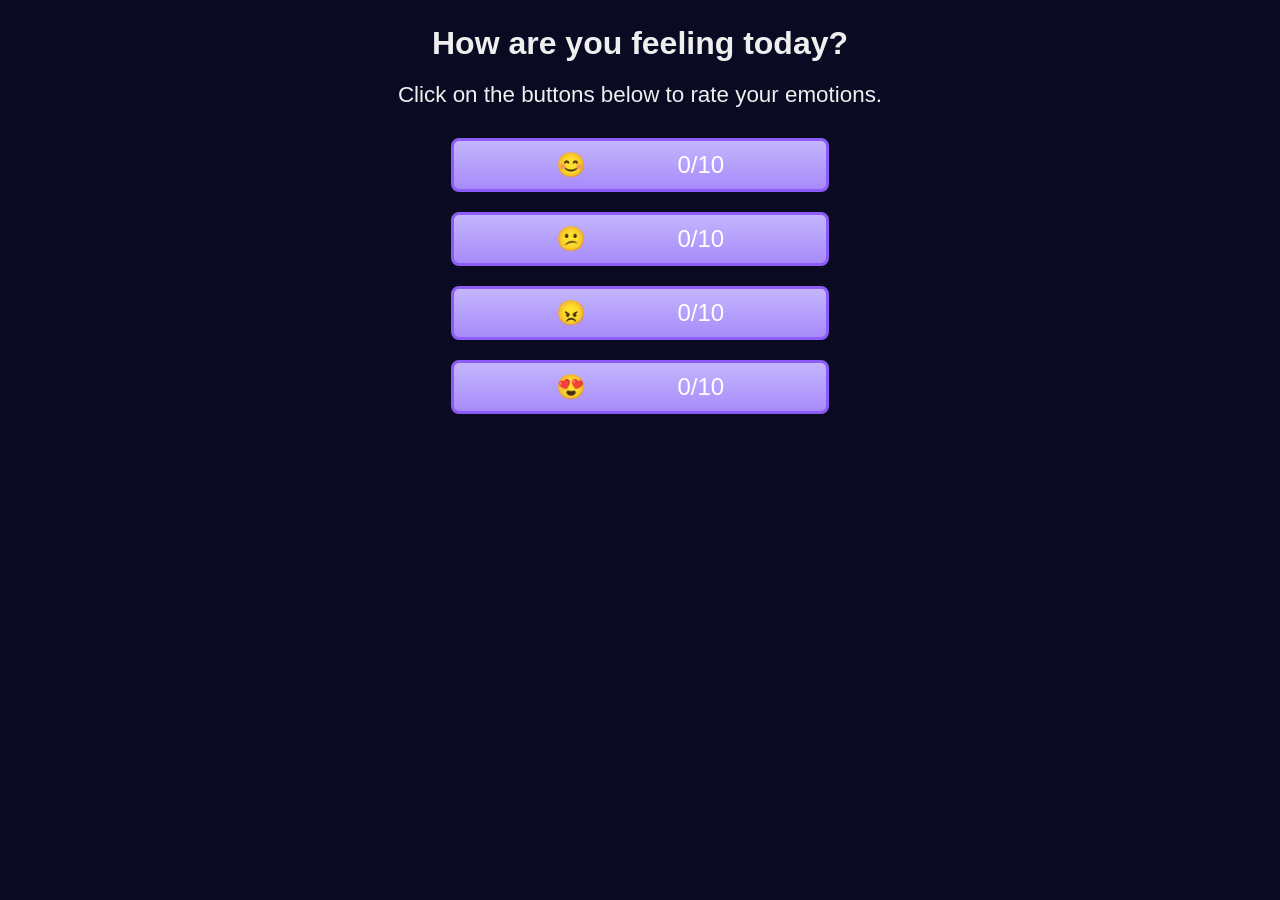
<file: emoji-reactor/index.html>
<!DOCTYPE html>
<html lang="en">

<head>
  <meta charset="UTF-8" />
  <meta name="viewport" content="width=device-width, initial-scale=1.0" />
  <title>Emoji Reactor</title>
  <link rel="stylesheet" href="./styles.css" />
</head>
<body>
  <main>

    <h1 class="title">How are you feeling today?</h1>

    <p class="description">
      Click on the buttons below to rate your emotions.
    </p>
    <div class="btn-container">
      <button id="happy-btn" class="emoji-btn" aria-label="Happy face emoji">
        <span role="img" aria-hidden="true">😊</span>
        <span class="count">0/10</span>
      </button>
      <button
        id="confused-btn"
        class="emoji-btn"
        aria-label="Confused face emoji"
      >
        <span role="img" aria-hidden="true">😕</span>
        <span class="count">0/10</span>
      </button>
      <button id="sad-btn" class="emoji-btn" aria-label="Angry face emoji">
        <span role="img" aria-hidden="true">😠</span>
        <span class="count">0/10</span>
      </button>
      <button
        id="loving-btn"
        class="emoji-btn"
        aria-label="Loving face emoji"
      >
        <span role="img" aria-hidden="true">😍</span>
        <span class="count">0/10</span>
      </button>
    </div>
  </main>
  <script src="./script.js"></script>
</body>
</html>
</file>
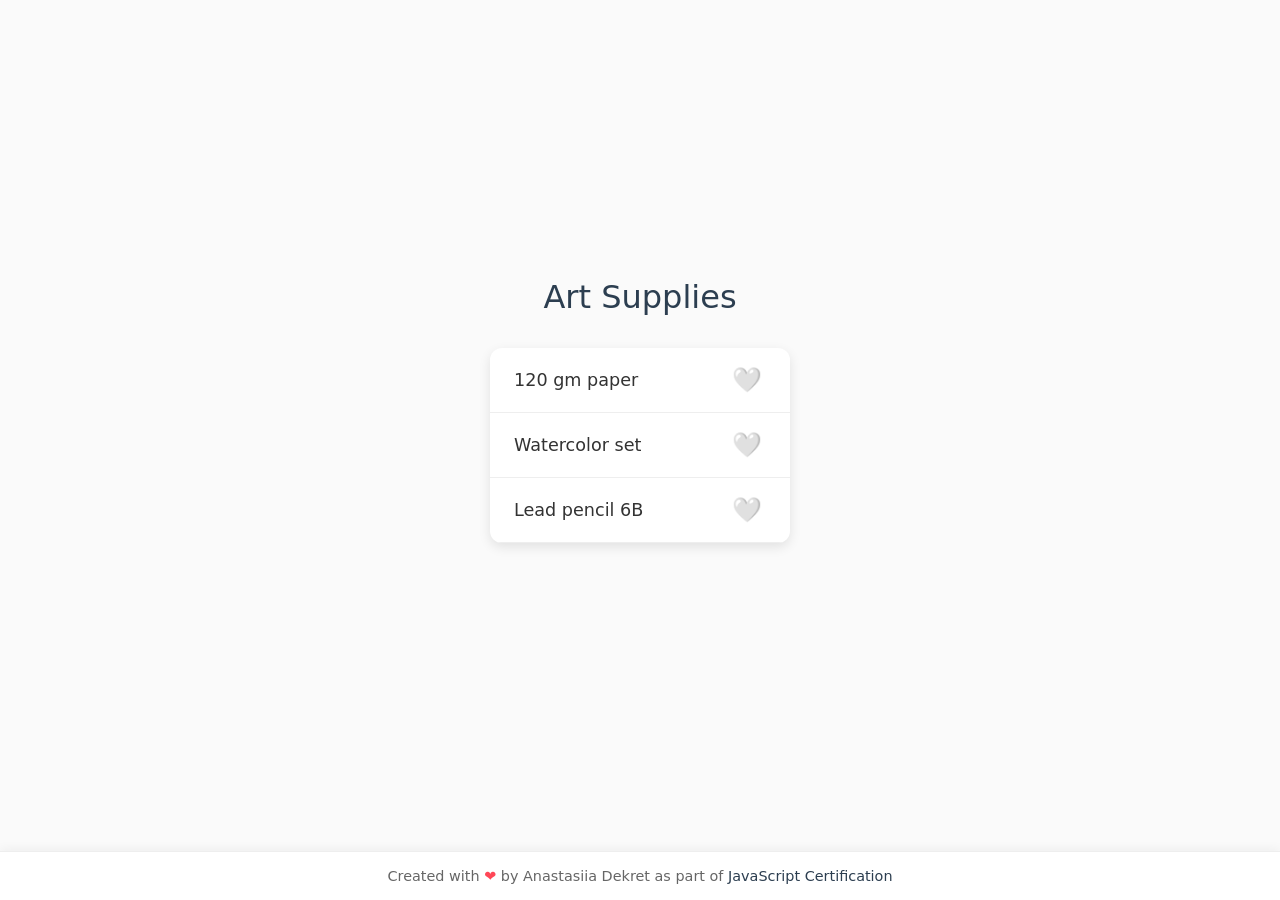
<file: favorite-icon-toggler/index.html>
<!DOCTYPE html>
<html lang="en">
<head>
    <meta charset="UTF-8">
    <meta name="viewport" content="width=device-width, initial-scale=1.0">
    <title>Favorite Icon Toggler</title>
    <link rel="stylesheet" href="styles.css" />
</head>
<body>
    <main>
      <div>
        <h1>Art Supplies</h1>
        <ul class="item-list">
          <li>
            120 gm paper
            <button id="favoriteIcon1" class="favorite-icon">🤍</button>
          </li>
          <li>
            Watercolor set
            <button id="favoriteIcon2" class="favorite-icon">🤍</button>
          </li>
          <li>
            Lead pencil 6B
            <button id="favoriteIcon3" class="favorite-icon">🤍</button>
          </li>
        </ul>
      </div>
    </main>

    <footer class="footer">
        <p>Created with <span class="heart">❤️</span> by Anastasiia Dekret as part of 
            <a href="https://www.freecodecamp.org/learn/javascript-v9/#lab-favorite-icon-toggler" 
            target="_blank" rel="noopener noreferrer">JavaScript Certification</a>
        </p>
    </footer>
    <script src="script.js"></script>
</body>
</html>
</file>
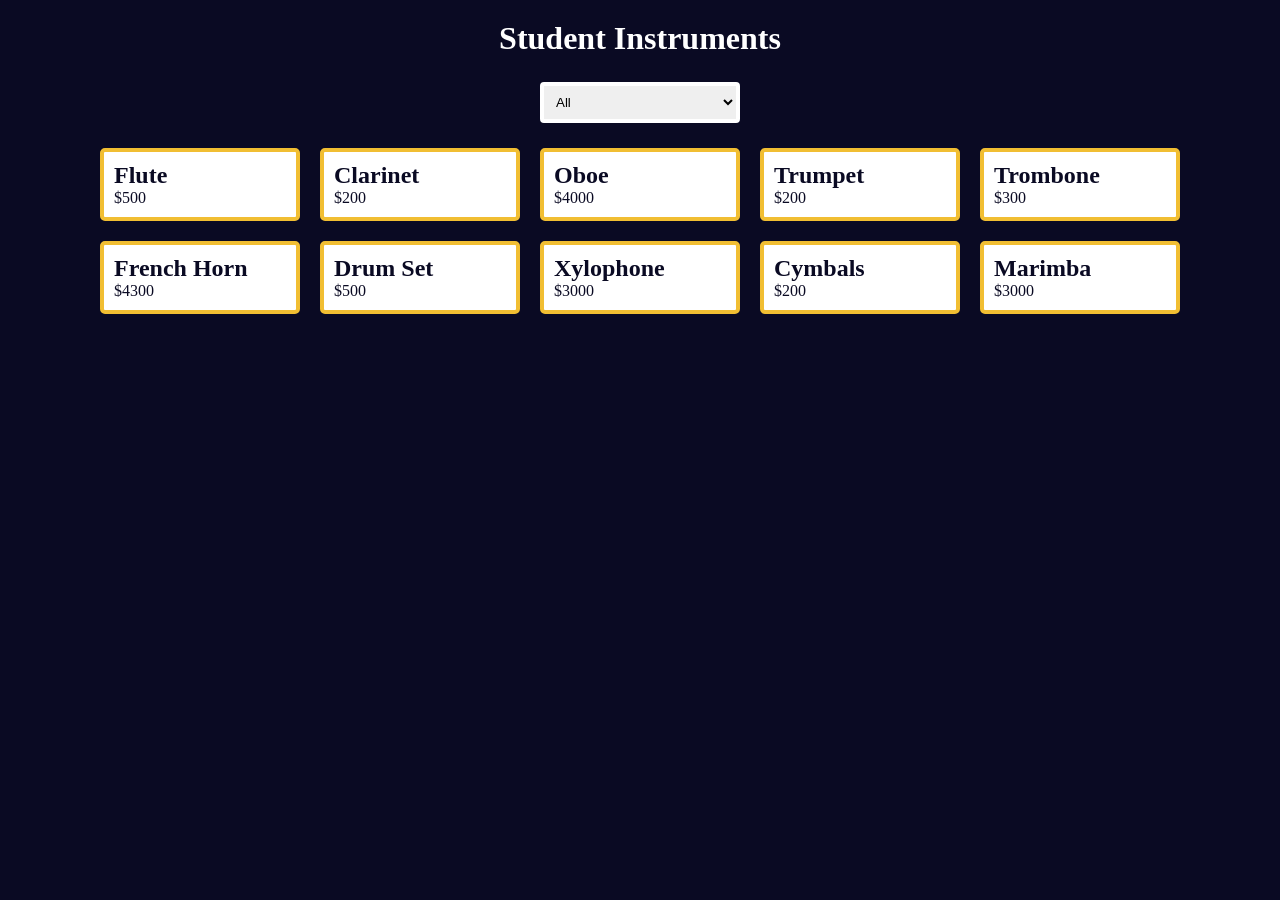
<file: music-instrument-filter/index.html>
<!DOCTYPE html>
<html lang="en">
<head>
    <meta charset="UTF-8">
    <meta name="viewport" content="width=device-width, initial-scale=1.0">
    <title>Music Instruments Product Page</title>
    <link rel="stylesheet" href="./styles.css" />
</head>
<body>
    <h1>Student Instruments</h1>

    <main>
      <select class="select-container">
        <option id="all" value="all">All</option>
        <option id="woodwinds" value="woodwinds">Woodwinds</option>
        <option id="brass" value="brass">Brass</option>
        <option id="percussion" value="percussion">Percussion</option>
      </select>
      <div class="products-container">
        <div class="card">
          <h2>Flute</h2>
          <p>$500</p>
        </div>
        <div class="card">
          <h2>Clarinet</h2>
          <p>$200</p>
        </div>
        <div class="card">
          <h2>Oboe</h2>
          <p>$4000</p>
        </div>

        <div class="card">
          <h2>Trumpet</h2>
          <p>$200</p>
        </div>
        <div class="card">
          <h2>Trombone</h2>
          <p>$300</p>
        </div>
        <div class="card">
          <h2>French Horn</h2>
          <p>$4300</p>
        </div>

        <div class="card">
          <h2>Drum Set</h2>
          <p>$500</p>
        </div>
        <div class="card">
          <h2>Xylophone</h2>
          <p>$3000</p>
        </div>
        <div class="card">
          <h2>Cymbals</h2>
          <p>$200</p>
        </div>
        <div class="card">
          <h2>Marimba</h2>
          <p>$3000</p>
        </div>
      </div>
    </main>
    <script src="script.js"></script>
</body>
</html>
</file>
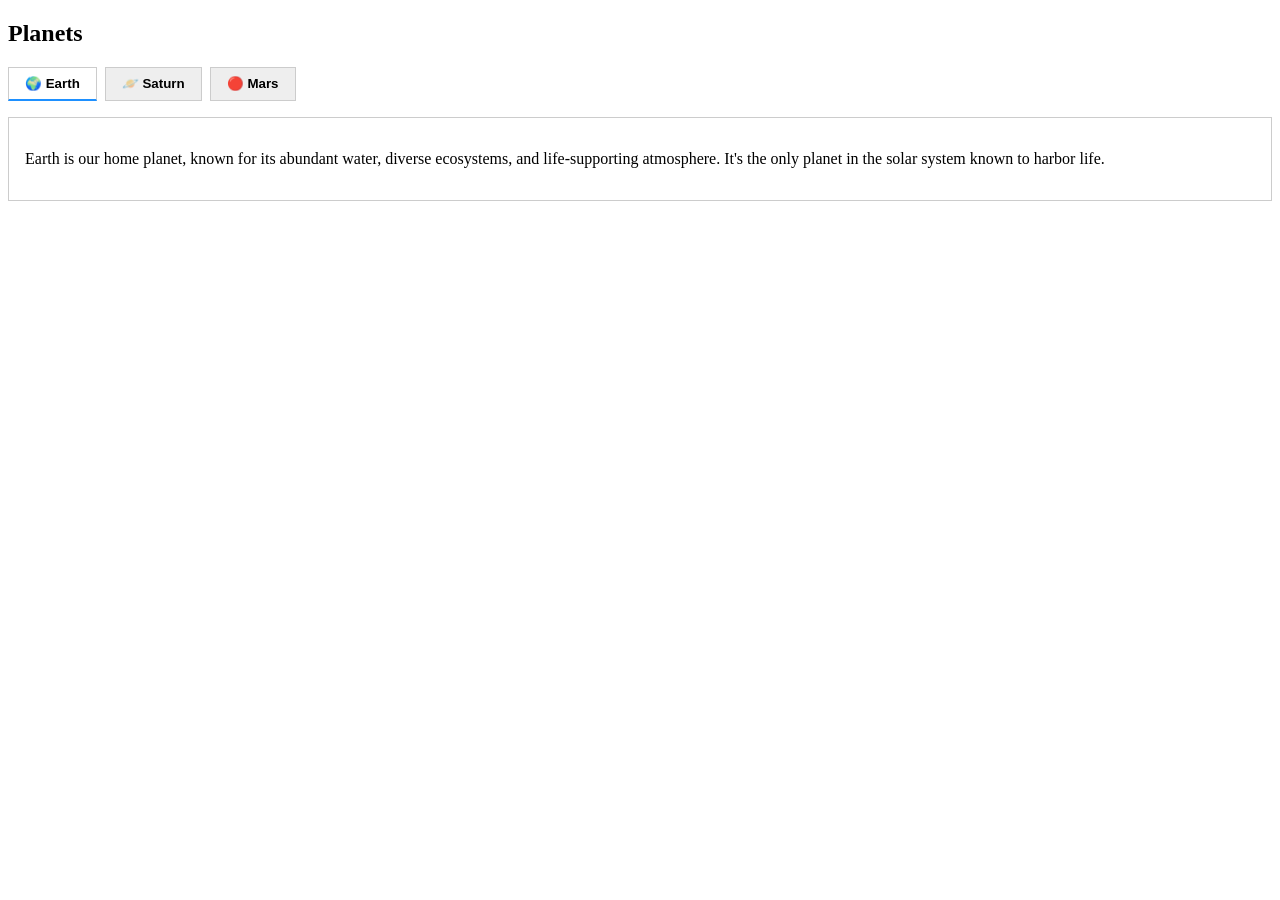
<file: planets-tablist/index.html>
<!DOCTYPE html>
<html lang="en">
  <head>
    <meta charset="UTF-8" />
    <meta name="viewport" content="width=device-width, initial-scale=1.0" />
    <title>Planets Facts</title>
    <link rel="stylesheet" href="./styles.css" />
  </head>
  <body>
    <div class="tabs">
      <h2 id="tabs-title">Planets</h2>
      <div role="tablist" aria-labelledby="tabs-title">
        <button role="tab" aria-controls="panel-earth" aria-selected="true" id="tab-earth">🌍 Earth</button>
        <button role="tab" aria-controls="panel-saturn" aria-selected="false" id="tab-saturn">🪐 Saturn</button>
        <button role="tab" aria-controls="panel-mars" aria-selected="false" id="tab-mars">🔴 Mars</button>
      </div>

      <div id="panel-earth" role="tabpanel" aria-labelledby="tab-earth">
        <p>
          Earth is our home planet, known for its abundant water, diverse ecosystems, and life-supporting atmosphere. It's the only planet in the solar system known to harbor life.
        </p>
      </div>
      <div id="panel-saturn" role="tabpanel" aria-labelledby="tab-saturn" hidden>
        <p>
          Saturn is famous for its beautiful and extensive ring system made of ice and rock particles. It's a gas giant with dozens of moons orbiting it.
        </p>
      </div>
      <div id="panel-mars" role="tabpanel" aria-labelledby="tab-mars" hidden>
        <p>
          Mars, the red planet, is a rocky world with the tallest volcano and deepest canyon in the solar system. It's a key focus for exploration in the search for past or present life.
        </p>
      </div>
    </div>

    <script src="script.js"></script>
  </body>
</html>
</file>
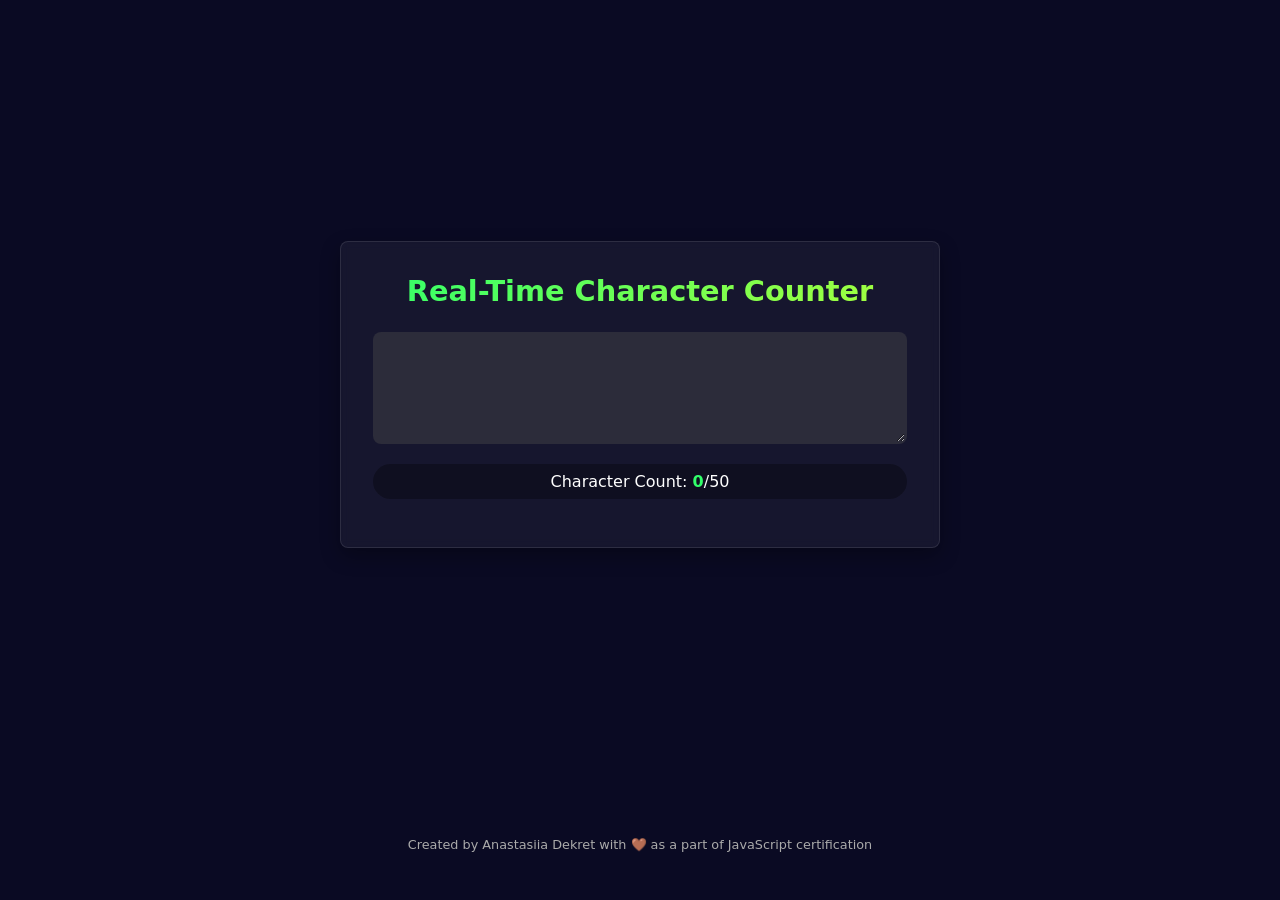
<file: real-time-counter/index.html>
<!DOCTYPE html>
<html lang="en">

<head>
    <meta charset="utf-8">
    <meta name="viewport" content="width=device-width, initial-scale=1.0">
    <title>Real Time Counter</title>
    <link rel="stylesheet" href="styles.css"></link>
</head>

<body>
    <main>
        <div class="container">
            <h1>Real-Time Character Counter</h1>
            <textarea id="text-input" maxlength="50" placeholder="Type something here..."rows="4">

            </textarea>
            <p id="char-count">Character Count: <span id="charCount">0</span>/50</p>
        </div>
    </main>

    <footer>
        <p>Created by Anastasiia Dekret with 🤎 as a part of JavaScript certification</p>
    </footer>
    
    <script src="script.js"></script>
</body>
</html>
</file>
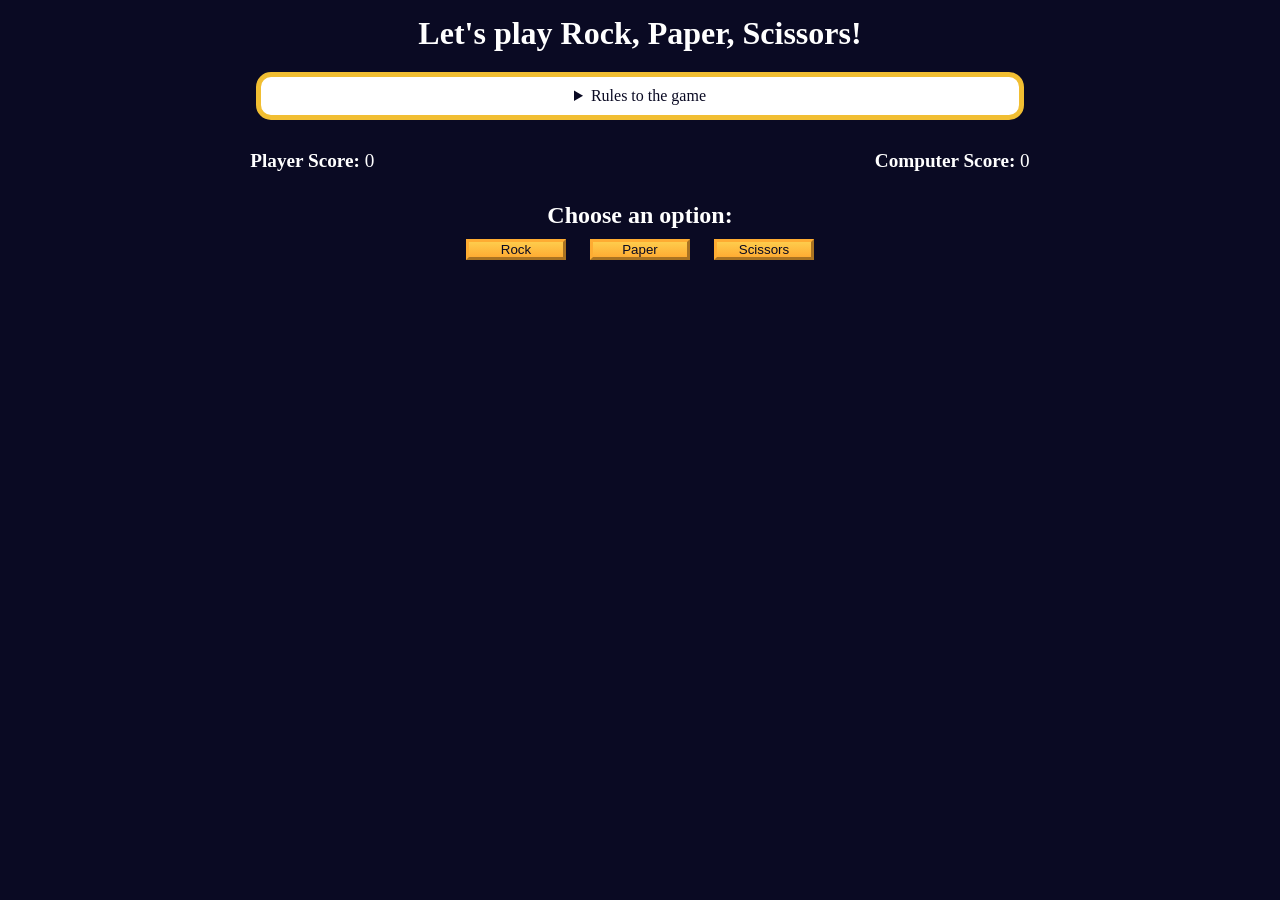
<file: rock-paper-scissors-game/index.html>
<!DOCTYPE html>
<html lang="en">
  <head>
    <meta charset="UTF-8" />
    <meta name="viewport" content="width=device-width, initial-scale=1.0" />
    <title>Rock, Paper, Scissors game</title>
    <link rel="stylesheet" href="./styles.css" />
  </head>
  <body>
    <h1>Let's play Rock, Paper, Scissors!</h1>
    <main>
      <details class="rules-container">
        <summary>Rules to the game</summary>

        <p>You will be playing against the computer.</p>
        <p>You can choose between Rock, Paper, and Scissors.</p>
        <p>The first one to three points wins.</p>

        <p>Here are the rules to getting a point in the game:</p>
        <ul>
          <li>Rock beats Scissors</li>
          <li>Scissors beats Paper</li>
          <li>Paper beats Rock</li>
        </ul>
        <p>
          If the player and computer choose the same option (e.g., Paper and
          Paper), then no one gets the point.
        </p>
      </details>

      <div class="score-container">
        <strong
          >Player Score: <span class="score" id="player-score">0</span></strong
        >
        <strong
          >Computer Score:
          <span class="score" id="computer-score">0</span></strong
        >
      </div>

      <section class="options-container">
        <h2>Choose an option:</h2>
        <div class="btn-container">
          <button id="rock-btn" class="btn">Rock</button>
          <button id="paper-btn" class="btn">Paper</button>
          <button id="scissors-btn" class="btn">Scissors</button>
        </div>
      </section>

      <div class="results-container">
        <p id="results-msg"></p>
        <p id="winner-msg"></p>
        <button class="btn" id="reset-game-btn">Play again?</button>
      </div>
    </main>
    <script src="./script.js"></script>
  </body>
</html>
</file>
<file: emoji-reactor/styles.css>
*,
*::before,
*::after {
  box-sizing: border-box;
  margin: 0;
  padding: 0;
}

:root {
  --light-grey: #efefef;
  --white: #ffffff;
  --very-dark-blue: #0a0a23;
  --light-purple: #a78bfa;
  --very-light-purple: #c4b5fd;
  --purple: #8b5cf6;
}

body {
  background-color: var(--very-dark-blue);
  color: var(--light-grey);
  font-family: sans-serif;
}

main {
  text-align: center;
  padding: 10px;
}

.btn-container,
button {
  display: flex;
  justify-content: space-evenly;
  align-items: center;
}

.btn-container {
  flex-direction: column;
}

.emoji-btn {
  width: 70%;
  cursor: pointer;
  color: var(--white);
  background-color: var(--light-purple);
  background-image: linear-gradient(
    to bottom,
    var(--very-light-purple),
    var(--light-purple)
  );
  border: 3px solid var(--purple);
  border-radius: 8px;
  padding: 10px;
  font-size: 1.5rem;
  margin: 10px 0;
  transition: background-color 0.3s ease, transform 0.2s ease;
}

@media (min-width: 768px) {
  .emoji-btn {
    width: 30%;
  }
}

.emoji-btn:hover {
  background-color: var(--purple);
  background-image: none;
}

.title {
  margin-top: 15px;
  font-size: 2rem;
}

.description {
  font-size: 1.4rem;
  margin: 20px 0;
}
</file>
<file: favorite-icon-toggler/styles.css>
* {
    margin: 0;
    padding: 0;
    box-sizing: border-box;
}

 body {
  display: flex;
  flex-direction: column;
  justify-content: center;
  align-items: center;
  min-height: 100vh;
  margin: 0;
  font-family: system-ui, -apple-system, 'Segoe UI', Roboto, sans-serif;
  background-color: #fafafa;
  color: #333;
  padding-bottom: 80px;
}

main {
    width: 100%;
    padding: 1rem;
}

h1 {
  text-align: center;
  margin-bottom: 2rem;
  font-size: 2rem;
  font-weight: 500;
  color: #2c3e50;
}

.item-list {
  list-style: none;
  max-width: 300px;
  margin: 0 auto;
  background-color: white;
  border-radius: 12px;
  box-shadow: 0 4px 12px rgba(0, 0, 0, 0.1);
  overflow: hidden;
}

.item-list li {
  display: flex;
  justify-content: space-between;
  align-items: center;
  padding: 1rem 1.5rem;
  border-bottom: 1px solid #eee;
  font-size: 1.1rem;
}
    
.favorite-icon {
  background: none;
  border: none;
  font-size: 1.5rem;
  cursor: pointer;
  padding: 0.25rem;
  line-height: 1;
  transition: transform 0.2s ease;
}

.favorite-icon:hover {
    transform: scale(1.2);
}

.favorite-icon:focus-visible {
    outline: 2px solid #ff6b6b;
    outline-offset: 2px;
    border-radius: 4px;
}

.filled {
  color: #ff4757;
  filter: drop-shadow(0 2px 4px rgba(255, 71, 87, 0.3));
}

.favorite-icon:active {
    transform: scale(0.9);
}

.footer {
    position: fixed;
    bottom: 0;
    left: 0;
    width: 100%;
    text-align: center;
    padding: 1rem;
    font-size: 0.9rem;
    color: #666;
    background-color: rgba(255, 255, 255, 0.9);
    backdrop-filter: blur(5px);
    border-top: 1px solid #eee;
    box-shadow: 0 -2px 10px rgba(0, 0, 0, 0.05);
}

.footer a {
    color: #2c3e50;
    text-decoration: none;
    font-weight: 500;
    transition: color 0.2s ease;
}

.footer a:hover {
    color: #0ac933;
    text-decoration: underline;
}

.heart {
    display: inline-block;
    color: #ff4757;
    animation: pulse 1.5s ease-in-out infinite;
}

@keyframes pulse {
    0% { transform: scale(1); }
    50% { transform: scale(1.15); }
    100% { transform: scale(1); }
}
</file>
<file: music-instrument-filter/styles.css>
*,
*::before,
*::after {
  margin: 0;
  padding: 0;
  box-sizing: border-box;
}

:root {
  --dark-grey: #0a0a23;
  --white: #ffffff;
  --yellow: #f1be32;
}

body {
  background-color: var(--dark-grey);
  color: var(--white);
}

h1 {
  text-align: center;
  margin-top: 20px;
}

.select-container {
  display: block;
  margin: 25px auto;
  padding: 8px;
  border: 4px solid var(--white);
  border-radius: 4px;
  width: 200px;
}

.products-container {
  display: flex;
  flex-direction: column;
  flex-wrap: wrap;
  align-items: center;
  justify-content: center;
  gap: 20px;
}

@media (min-width: 760px) {
  .products-container {
    flex-direction: row;
  }
}

.card {
  background-color: var(--white);
  color: var(--dark-grey);
  border: 4px solid var(--yellow);
  border-radius: 5px;
  padding: 10px;
  width: 200px;
}
</file>
<file: planets-tablist/styles.css>
.tabs [role="tablist"] {
  display: flex;
  gap: 0.5rem;
  margin-bottom: 1rem;
}

[role="tab"] {
  padding: 0.5rem 1rem;
  background: #eee;
  border: 1px solid #ccc;
  cursor: pointer;
  font-weight: bold;
}

[role="tab"][aria-selected="true"] {
  background: #fff;
  border-bottom: 2px solid dodgerblue;
}

[role="tabpanel"] {
  border: 1px solid #ccc;
  padding: 1rem;
}
</file>
<file: real-time-counter/styles.css>
*,
*::before,
*::after {
    margin: 0;
    padding: 0;
    box-sizing: border-box;
}

:root {
    --dark-bg: #0a0a23;
    --light-text: #ffffff;
    --accent: #32ff6a;
    --input-bg: #2c2c3a;
    --border-radius: 8px;
    --transition: 0.3s ease;
}

body {
    background-color: var(--dark-bg);
    color: var(--light-text);
    font-family: system-ui, -apple-system, 'Segoe UI', Roboto, 'Helvetica Neue', sans-serif;
    min-height: 100vh;
    display: flex;
    flex-direction: column;
    justify-content: center;
    align-items: center;
    padding: 1rem;
}

main {
    flex: 1;
    display: flex;
    align-items: center;
    justify-content: center;
    width: 100%;
}

.container {
    background-color: rgba(255, 255, 255, 0.05);
    backdrop-filter: blur(4px);
    border-radius: var(--border-radius);
    padding: 2rem;
    max-width: 600px;
    width: 100%;
    box-shadow: 0 8px 20px rgba(0, 0, 0, 0.3);
    border: 1px solid rgba(255, 255, 255, 0.1);
    transition: transform var(--transition);
}

.container:hover {
    transform: translateY(-5px);
}

h1 {
    text-align: center;
    margin-bottom: 1.5rem;
    font-size: 1.8rem;
    background: linear-gradient(135deg, var(--accent), #a8ff3e);
    background-clip: text;
    -webkit-background-clip: text;
    color: transparent;
}

textarea {
    width: 100%;
    padding: 1rem;
    font-size: 1rem;
    font-family: inherit;
    background-color: var(--input-bg);
    color: var(--light-text);
    border: 2px solid transparent;
    border-radius: var(--border-radius);
    resize: vertical;
    transition: border-color var(--transition), box-shadow var(--transition);
}

textarea:focus {
    outline: none;
    border-color: var(--accent);
    box-shadow: 0 0 0 3px rgba(241, 190, 50, 0.2);
}

textarea::placeholder {
    color: #aaa;
}

p {
    display: block;
    margin: 1rem auto;
}


#char-count {
    font-size: 1rem;
    text-align: center;
    background: rgba(0, 0, 0, 0.3);
    padding: 0.5rem;
    border-radius: 20px;
    width: auto;
}

#charCount {
    font-weight: bold;
    color: var(--accent);
    transition: color var(--transition);
}

#charCount.warning {
    color: #ff6b6b;
    text-shadow: 0 0 5px rgba(255, 107, 107, 0.5);
}

footer {
    margin-top: 2rem;
    font-size: 0.8rem;
    color: #aaa;
    text-align: center;
    padding: 1rem;
}

footer a {
    color: var(--accent);
    text-decoration: none;
}

footer a:hover {
    text-decoration: underline;
}

@media (max-width: 480px) {
    .container {
        padding: 1.5rem;
    }

    h1 {
        font-size: 1.4rem;
    }

    textarea {
        font-size: 0.9rem;
    }
}
</file>
<file: rock-paper-scissors-game/styles.css>
*,
*::before,
*::after {
  margin: 0;
  padding: 0;
  box-sizing: border-box;
}

:root {
  --very-dark-blue: #0a0a23;
  --white: #ffffff;
  --yellow: #f1be32;
  --golden-yellow: #feac32;
}

body {
  background-color: var(--very-dark-blue);
  text-align: center;
  color: var(--white);
}

h1 {
  margin: 15px 0 20px;
}

.btn {
  cursor: pointer;
  width: 100px;
  margin: 10px;
  color: var(--very-dark-blue);
  background-color: var(--golden-yellow);
  background-image: linear-gradient(#fecc4c, #ffac33);
  border-color: var(--golden-yellow);
  border-width: 3px;
}

.btn:hover {
  background-image: linear-gradient(#ffcc4c, #f89808);
}

.rules-container {
  padding: 10px 0;
  margin: auto;
  border-radius: 15px;
  border: 5px solid var(--yellow);
  background-color: var(--white);
  color: var(--very-dark-blue);
}

.rules-container ul {
  list-style-type: none;
}

.rules-container p {
  margin: 10px 0;
}

@media (min-width: 760px) {
  .rules-container {
    width: 60%;
  }
}

.score-container {
  display: flex;
  justify-content: space-around;
  margin: 30px 0;
  font-size: 1.2rem;
}

.score {
  font-weight: 500;
}

.results-container {
  font-size: 1.3rem;
  margin: 15px 0;
}

#winner-msg {
  margin-top: 25px;
}

#reset-game-btn {
  display: none;
  margin: 20px auto;
}
</file>
